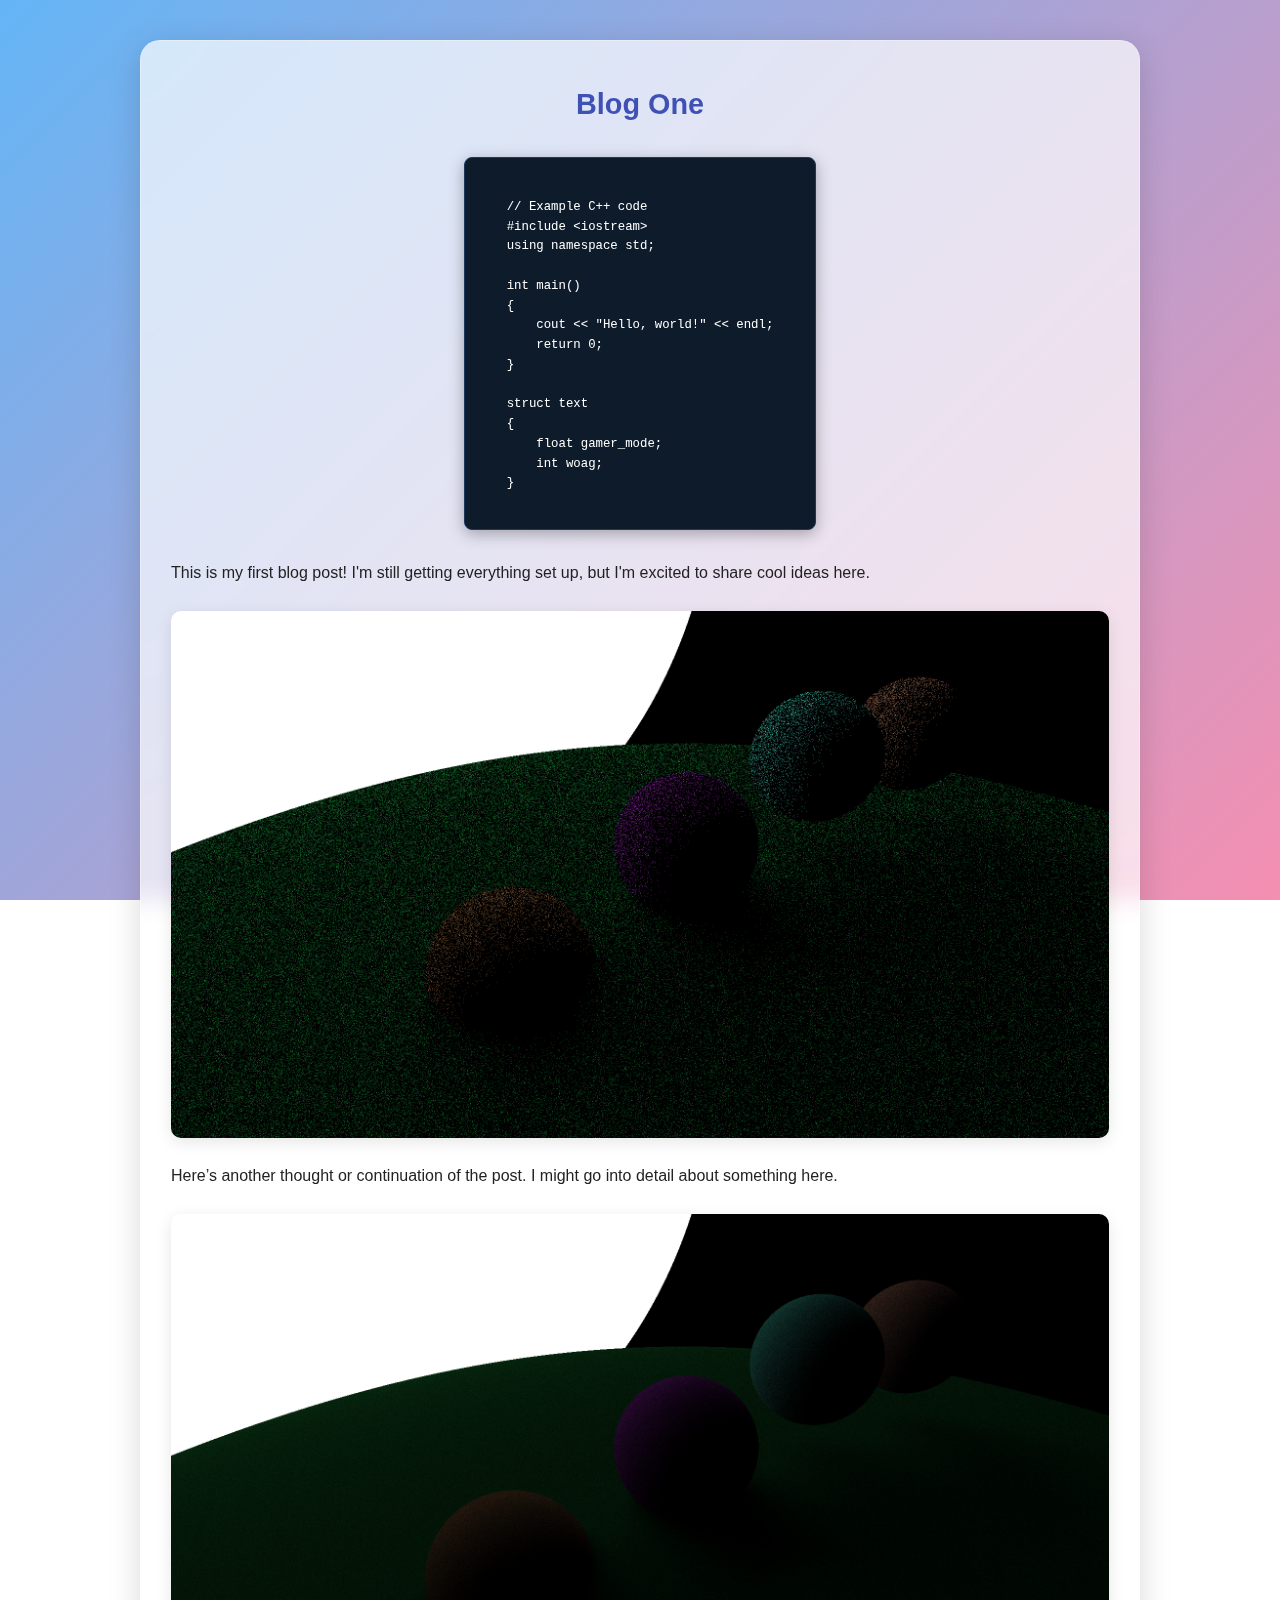
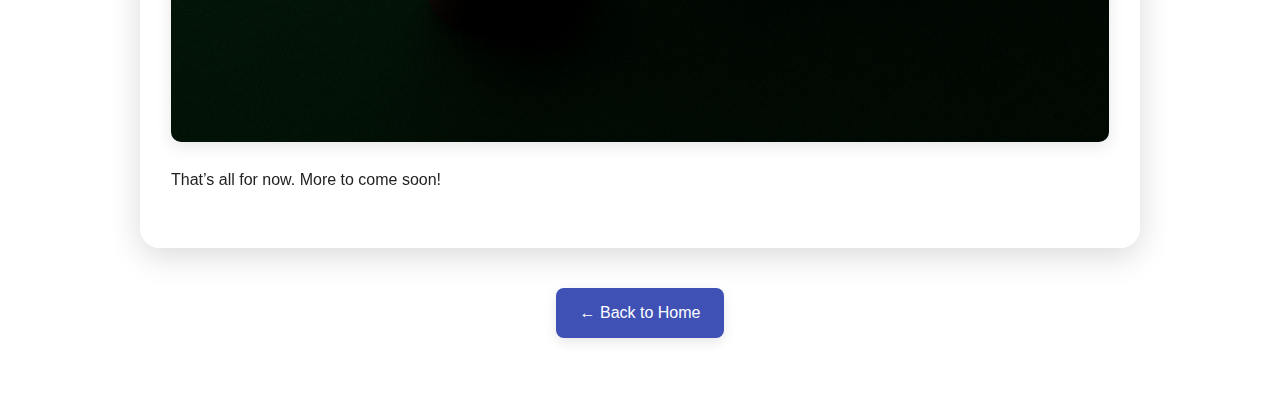
<file: blog1.html>
<!DOCTYPE html>
<html lang="en">
<head>
    <link rel="icon" href="images/icon.png" type="image/png" />
    <meta charset="UTF-8" />
    <meta name="viewport" content="width=device-width, initial-scale=1.0" />
    <title>Blog Post Title</title>
    <link rel="stylesheet" href="style.css" />
</head>
<body>
    <div class="home-wrapper">
        <article class="blog-post frosted-box">
            <h1>Blog One</h1>

            <div class="code-block">
<pre><code>
// Example C++ code
#include &lt;iostream&gt;
using namespace std;

int main()
{
    cout &lt;&lt; "Hello, world!" &lt;&lt; endl;
    return 0;
}

struct text
{
    float gamer_mode;
    int woag;
}
</code></pre>
            </div>

            <p>This is my first blog post! I'm still getting everything set up, but I'm excited to share cool ideas here.</p>

            <img src="images/before.png" alt="Test Diagram 1" class="blog-image" />

            <p>Here’s another thought or continuation of the post. I might go into detail about something here.</p>

            <img src="images/after.png" alt="Test Diagram 2" class="blog-image" />

            <p>That’s all for now. More to come soon!</p>
        </article>
        <div class="back-home-wrapper">
            <a href="index.html" class="back-home-button">← Back to Home</a>
        </div>
    </div>
</body>
</html>
</file>
<file: style.css>
* {
    margin: 0;
    padding: 0;
    box-sizing: border-box;
}

body {
    font-family: 'Segoe UI', Tahoma, Geneva, Verdana, sans-serif;
    line-height: 1.6;
    background: linear-gradient(135deg, #64b5f6, #f48fb1);
    color: #333;
    min-height: 100vh;
    background-attachment: fixed;
    background-repeat: no-repeat;
}

.home-wrapper {
    padding-left: 20px;
    padding-right: 20px;
}

.frosted-box {
    padding: 25px;
    border-radius: 20px;
    background: rgba(255, 255, 255, 0.7);
    box-shadow: 0 8px 32px rgba(0, 0, 0, 0.15);
    border: 1px solid rgba(255, 255, 255, 0.3);
    backdrop-filter: blur(12px);
    -webkit-backdrop-filter: blur(12px);
    transition: background 0.3s ease;
}

.section-box {
    max-width: 1000px;
    margin: 40px auto;
}

.profile-container {
    display: flex;
    flex-direction: row;
    align-items: center;
    gap: 20px;
}

.profile-pic {
    display: block;
    width: 200px;
    height: auto;
    border-radius: 10px;
    background: white;
}

.bio-text {
    flex: 1;
    display: flex;
    flex-direction: column;
    justify-content: center;
    align-items: center;
    text-align: center;
    gap: 10px;
    height: 100%;
    color: #222;
}

.blog-links {
    text-align: center;
}

    .blog-links h2 {
        font-size: 1.8em;
        margin-bottom: 20px;
        color: #3f51b5;
    }

    .blog-links ul {
        list-style: none;
        padding: 0;
    }

    .blog-links a {
        color: #1565c0;
        font-weight: bold;
        text-decoration: none;
        font-size: 1.1em;
        transition: color 0.2s ease;
    }

        .blog-links a:hover {
            color: #512da8;
            text-decoration: underline;
        }

.social-links {
    text-align: center;
}

    .social-links h2 {
        font-size: 1.8em;
        margin-bottom: 14px;
        color: #3f51b5;
    }

    .social-links p {
        font-size: 1.2em;
        margin-bottom: 20px;
        color: #333;
    }

    .social-links ul {
        list-style: none;
        padding: 0;
        display: flex;
        flex-wrap: wrap;
        justify-content: center;
        gap: 15px;
    }

    .social-links li a {
        color: #1565c0;
        font-weight: bold;
        text-decoration: none;
        font-size: 1.1em;
        transition: color 0.2s ease;
    }

        .social-links li a:hover {
            color: #512da8;
            text-decoration: underline;
        }

.blog-post {
    max-width: 1000px;
    margin: 40px auto;
    padding: 40px 30px;
}

    .blog-post h1 {
        font-size: 1.8em;
        margin-bottom: 20px;
        color: #3f51b5;
        text-align: center;
    }

    .blog-post p {
        margin-bottom: 15px;
        text-align: left;
        color: #222;
    }

.blog-image {
    display: block;
    max-width: 100%;
    height: auto;
    margin-top: 25px;
    margin-bottom: 25px;
    margin-left: auto;
    margin-right: auto;
    border-radius: 10px;
    box-shadow: 0 4px 16px rgba(0, 0, 0, 0.1);
}

.site-footer {
    text-align: center;
    padding: 20px;
    color: #333;
    font-size: 0.95em;
    margin-top: 40px;
}

.back-home-wrapper {
    text-align: center;
    margin-top: 30px;
    margin-bottom: 60px;
}

.back-home-button {
    display: inline-block;
    padding: 12px 24px;
    font-size: 1em;
    color: white;
    background-color: #3f51b5;
    border: none;
    border-radius: 8px;
    text-decoration: none;
    box-shadow: 0 4px 12px rgba(0, 0, 0, 0.1);
    transition: background-color 0.2s ease;
}

    .back-home-button:hover {
        background-color: #303f9f;
    }

.code-block {
    background-color: #0d1b2a;
    color: #ffffff;
    border: 1px solid #1c3a5e;
    border-radius: 8px;
    padding: 20px;
    margin: 30px auto;
    font-family: 'Courier New', Courier, monospace;
    font-size: 0.95em;
    overflow-x: auto;
    width: fit-content;
    max-width: 100%;
    box-shadow: 0 4px 16px rgba(0, 0, 0, 0.3);
}

    .code-block pre {
        margin-left: 22px;
        margin-right: 22px;
        margin-bottom: 15px;
        white-space: pre;
    }
</file>
